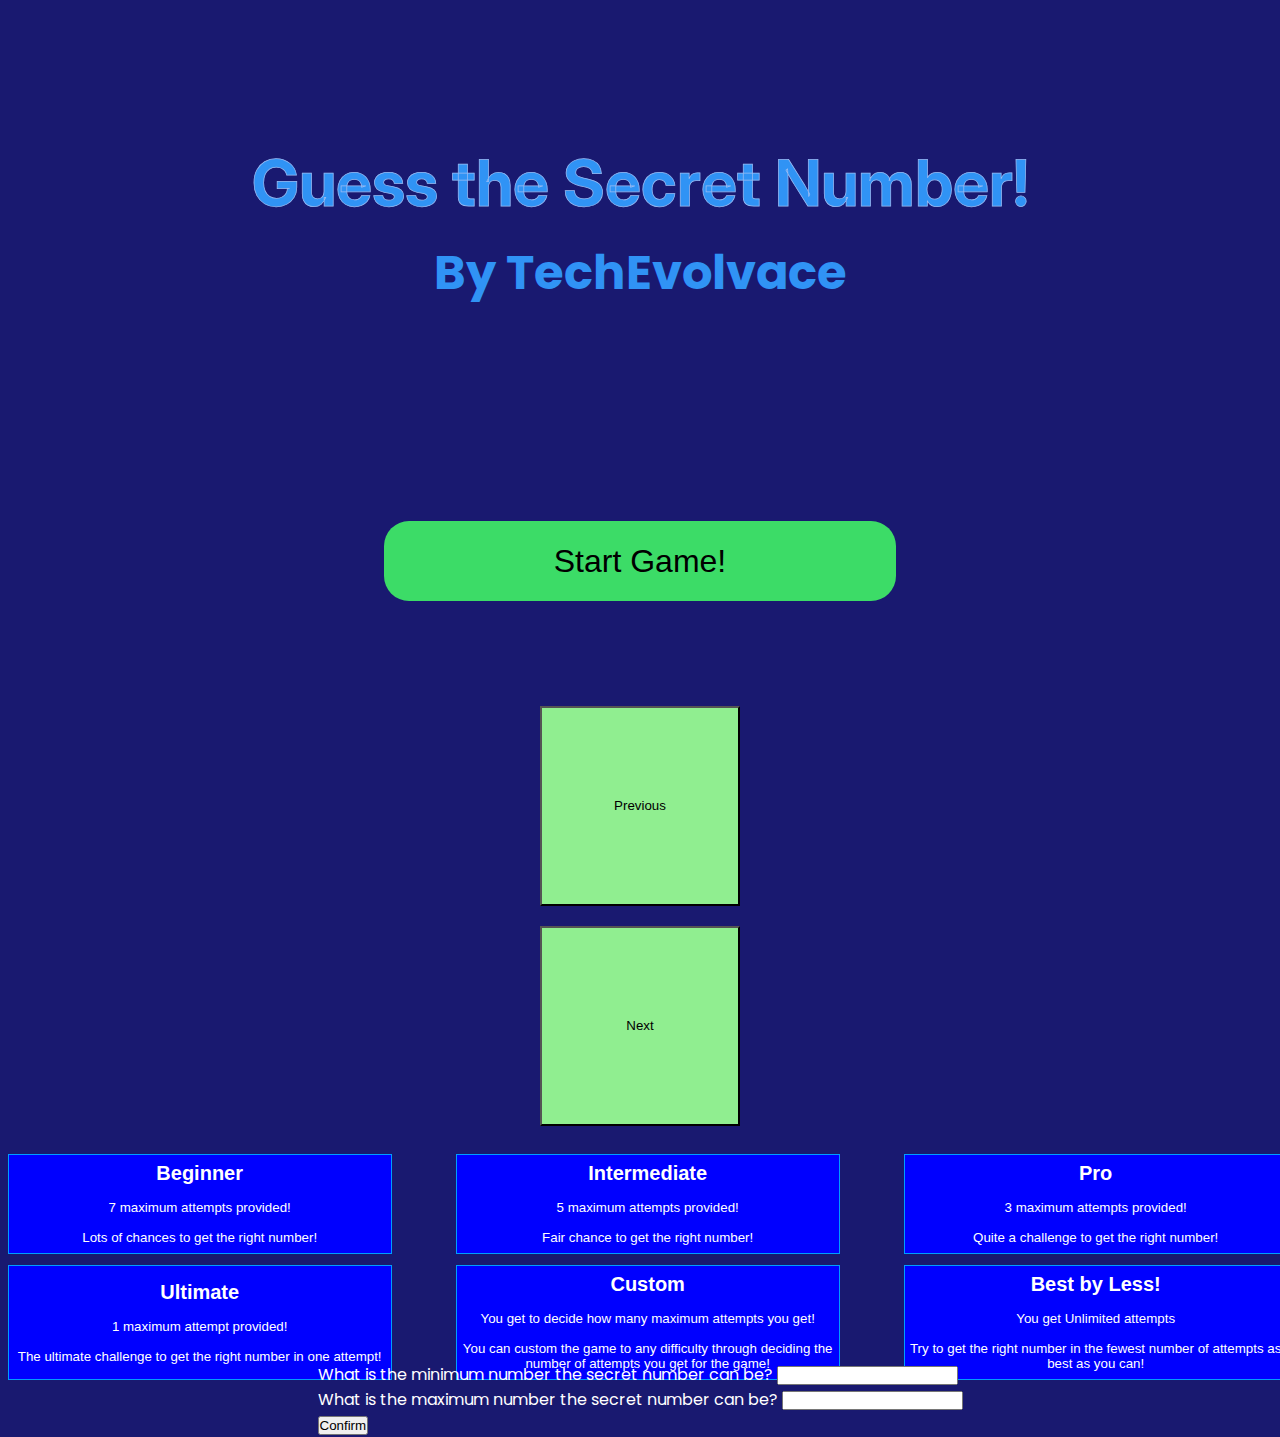
<file: index.html>
<!DOCTYPE html>
<html lang="en">
<head>
    <meta charset="UTF-8">
    <meta name="viewport" content="width=device-width, initial-scale=1.0">
    <title>Guess the Secret Number Game</title>
    <!-- Links the styles.css CSS file to this HTML file! -->
    <link rel="stylesheet" href="./styles.css">
</head>
<body>
    <!-- Design the Game Title -->
    <heading class="game-title-area">
        <h1 class="game-title"> Guess the Secret Number! </h1>
        <h2 class="game-author">By TechEvolvace</h2>
    </heading>

    <!-- Creating the buttons -->
    <aside class="title-settings">
        <button class="start-game-button">Start Game!</button>
    </aside>

    <aside>
        <button class="navigation-button">Previous</button>
        <button class="navigation-button">Next</button>
    </aside>
    
    <!-- Displaying the game modes -->
    <article class="select-game-modes">
        <button class="game-mode-button">
            <h2>Beginner</h2>
            <br>
            <p>7 maximum attempts provided!</p>
            <br>
            <p>Lots of chances to get the right number!</p>
        </button>
        <button class="game-mode-button">
            <h2>Intermediate</h2>
            <br>
            <p>5 maximum attempts provided!</p>
            <br>
            <p>Fair chance to get the right number!</p>
        </button>
        <button class="game-mode-button">
            <h2>Pro</h2>
            <br>
            <p>3 maximum attempts provided!</p>
            <br>
            <p>Quite a challenge to get the right number!</p>
        </button>
        <button class="game-mode-button">
            <h2>Ultimate</h2>
            <br>
            <p>1 maximum attempt provided!</p>
            <br>
            <p>The ultimate challenge to get the right number in one attempt!</p>
        </button>
        <button class="game-mode-button">
            <h2>Custom</h2>
            <br>
            <p>You get to decide how many maximum attempts you get!</p>
            <br>
            <p>You can custom the game to any difficulty through deciding the number of attempts you get for the game!</p>
        </button>
        <button class="game-mode-button">
            <h2>Best by Less!</h2>
            <br>
            <p>You get Unlimited attempts</p>
            <br>
            <p>Try to get the right number in the fewest number of attempts as best as you can!</p>
        </button>
    </article>

    <!-- Design area for prompt questions to ask for the player, intended to show after player picks any one of the available modes! -->
    <form>
        <!-- Asks the player for a minimum number the secret number can be -->
        <!-- Also need to check if the number entered here is LESS than the maximum number the plaeyr asks for -->
        <span class="prompt-area">
            <label>What is the minimum number the secret number can be?</label>
            <input type="text" id="possible-minimum"><br>
        <span>

        <!-- Asks the player for a maximum number the secret number can be -->
        <!-- Also need to check if the number entered here is GREATER than the minimum numbre the player asks for -->
        <span class="prompt-area">
            <label>What is the maximum number the secret number can be?</label>
            <input type="text" id="possible-maximum"><br>
        </span>
        
        <!-- This is the confirm button -->
        <button id="confirm-valid-ranges">Confirm</button>

        <p id="verify-range-message"></p>
    </form>

    <!-- Links the script.js Javascript file to this HTML file! -->
    <script src="./script.js"></script>
</body>
</html>
</file>
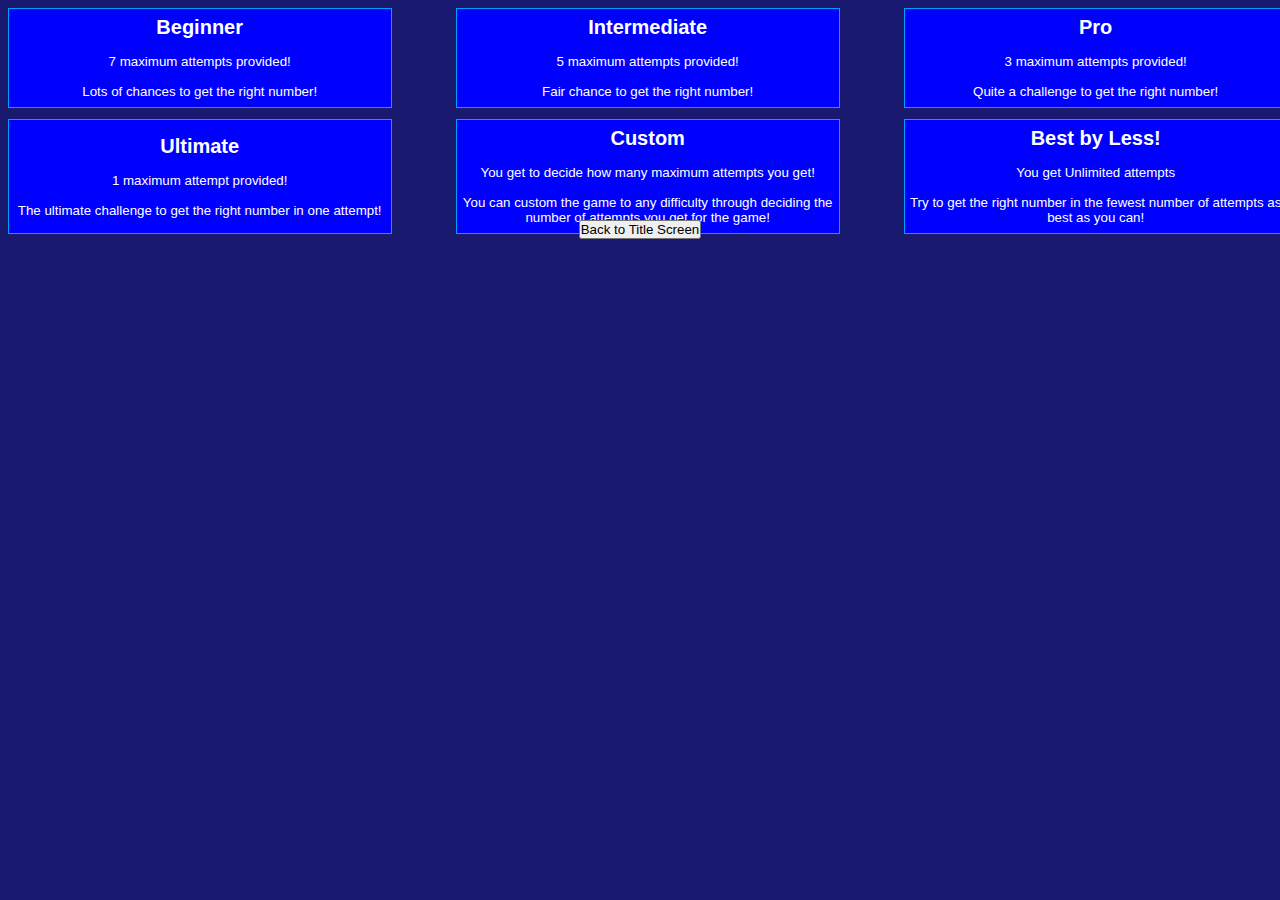
<file: Game Pages/gameModeSelect.html>
<!DOCTYPE html>
<html lang="en">
<head>
    <meta charset="UTF-8">
    <meta name="viewport" content="width=device-width, initial-scale=1.0">
    <title>Guess the Secret Number Game</title>
    <link rel="stylesheet" href="/Game Pages Styling/gameModeSelect.css">
</head>
<body>
    
    <!-- Displaying the game modes -->
    <article class="select-game-modes">
        <button class="game-mode-button">
            <h2>Beginner</h2>
            <br>
            <p>7 maximum attempts provided!</p>
            <br>
            <p>Lots of chances to get the right number!</p>
        </button>
        <button class="game-mode-button">
            <h2>Intermediate</h2>
            <br>
            <p>5 maximum attempts provided!</p>
            <br>
            <p>Fair chance to get the right number!</p>
        </button>
        <button class="game-mode-button">
            <h2>Pro</h2>
            <br>
            <p>3 maximum attempts provided!</p>
            <br>
            <p>Quite a challenge to get the right number!</p>
        </button>
        <button class="game-mode-button">
            <h2>Ultimate</h2>
            <br>
            <p>1 maximum attempt provided!</p>
            <br>
            <p>The ultimate challenge to get the right number in one attempt!</p>
        </button>
        <button class="game-mode-button">
            <h2>Custom</h2>
            <br>
            <p>You get to decide how many maximum attempts you get!</p>
            <br>
            <p>You can custom the game to any difficulty through deciding the number of attempts you get for the game!</p>
        </button>
        <button class="game-mode-button">
            <h2>Best by Less!</h2>
            <br>
            <p>You get Unlimited attempts</p>
            <br>
            <p>Try to get the right number in the fewest number of attempts as best as you can!</p>
        </button>
    </article>

    <nav>
        <button class="button"><a href="./index.html">Back to Title Screen</a></button>
    </nav>

    <script src="/script.js"></script>
</body>
</html>
</file>
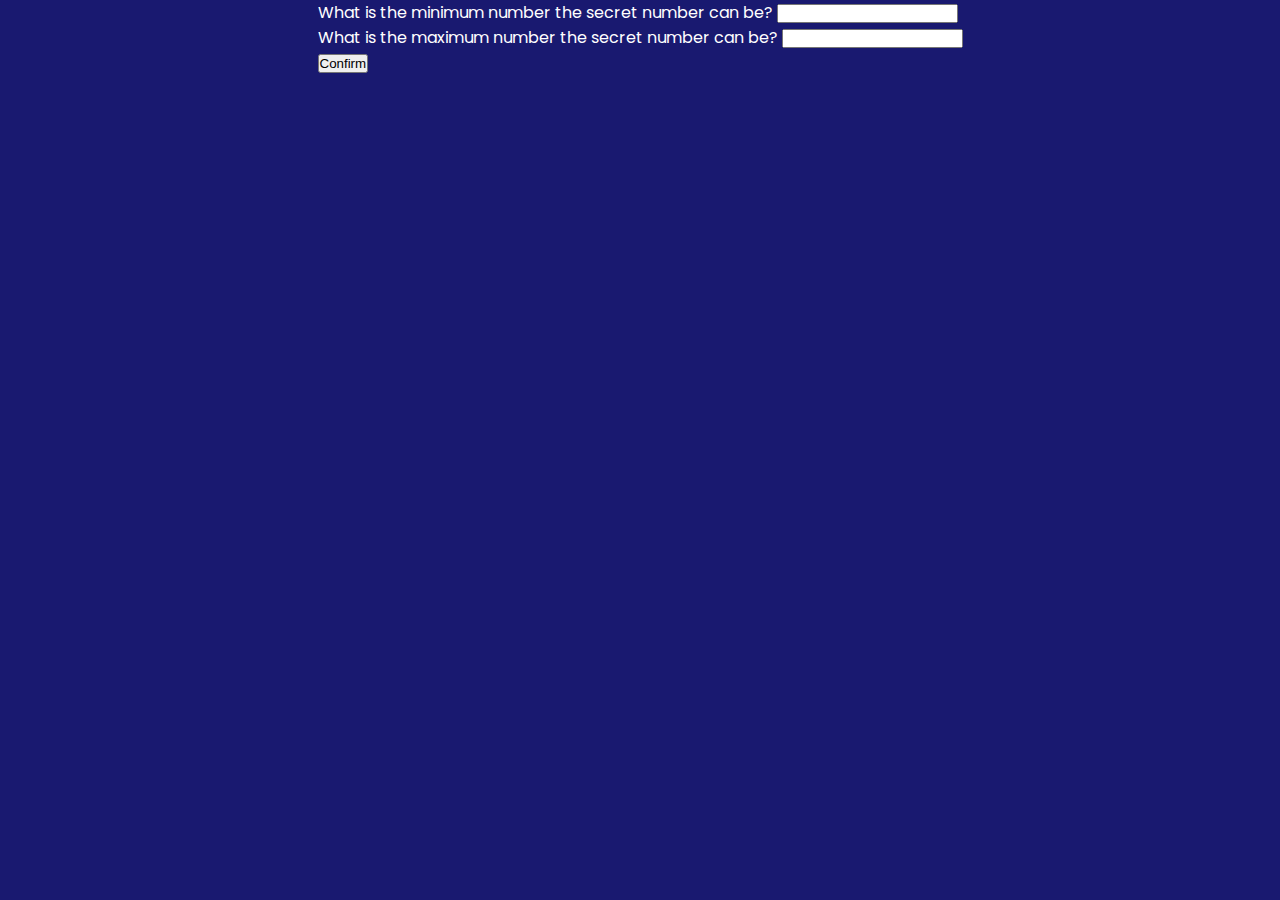
<file: Game Pages/secret-number-prompt.html>
<!DOCTYPE html>
<html lang="en">
<head>
    <meta charset="UTF-8">
    <meta name="viewport" content="width=device-width, initial-scale=1.0">
    <title>Guess the Secret Number Game</title>
    <link rel="stylesheet" href="/Game Pages Styling/secret-number-prompt.css">
</head>
<body>
    <!-- Design area for prompt questions to ask for the player, intended to show after player picks any one of the available modes! -->
    <form>
        <!-- Asks the player for a minimum number the secret number can be -->
        <!-- Also need to check if the number entered here is LESS than the maximum number the plaeyr asks for -->
        <span class="prompt-area">
            <label>What is the minimum number the secret number can be?</label>
            <input type="text" id="possible-minimum"><br>
        <span>

        <!-- Asks the player for a maximum number the secret number can be -->
        <!-- Also need to check if the number entered here is GREATER than the minimum numbre the player asks for -->
        <span class="prompt-area">
            <label>What is the maximum number the secret number can be?</label>
            <input type="text" id="possible-maximum"><br>
        </span>
        
        <!-- This is the confirm button -->
        <button id="confirm-valid-ranges">Confirm</button>

        <p id="verify-range-message"></p>
    </form>
</body>
</html>
</file>
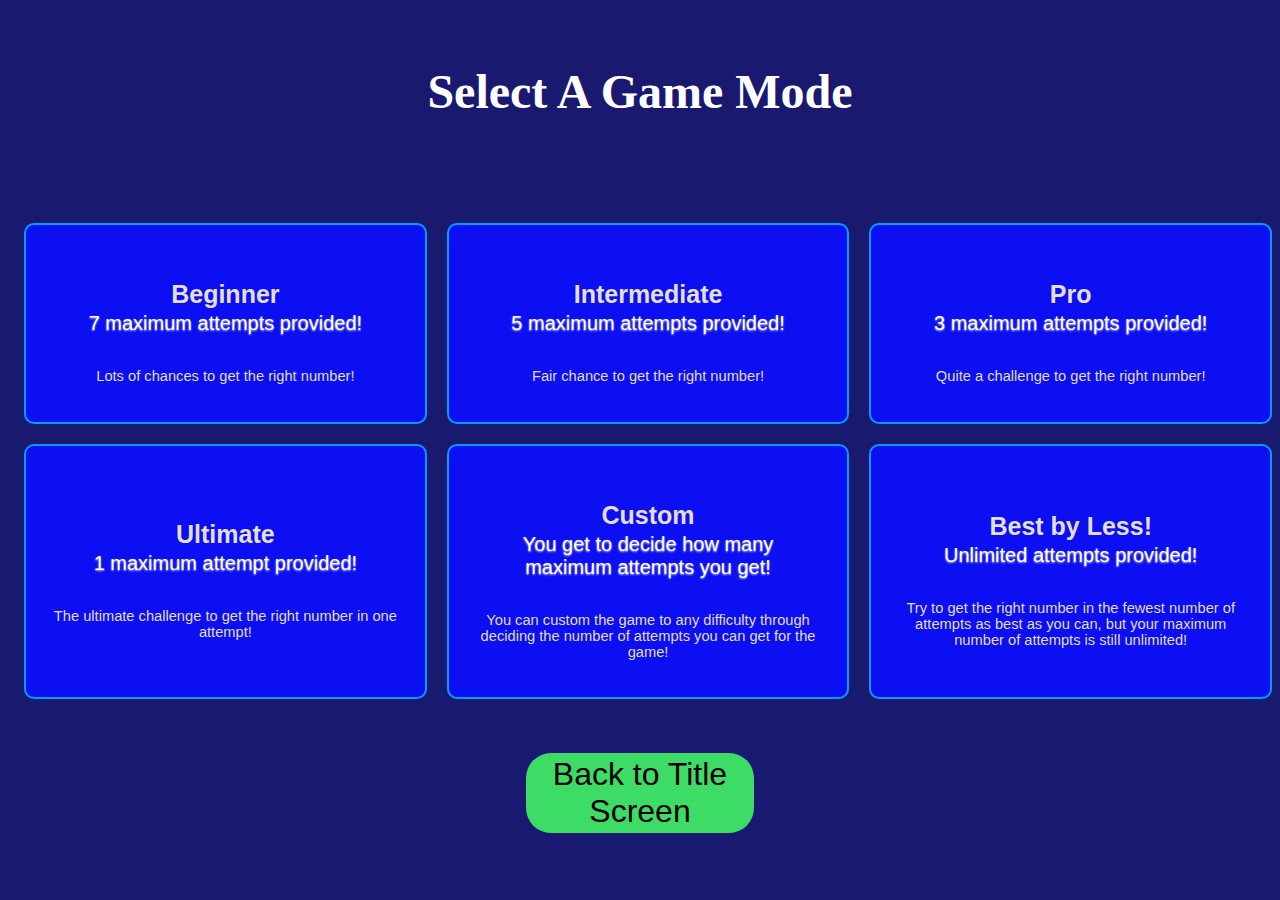
<file: Game Pages/select-game-mode.html>
<!DOCTYPE html>
<html lang="en">
<head>
    <meta charset="UTF-8">
    <meta name="viewport" content="width=device-width, initial-scale=1.0">
    <title>Guess the Secret Number Game</title>
    <link rel="stylesheet" href="/Game Pages Styling/select-game-mode.css">
</head>
<body>

    <header class="page-heading">
        <h1>Select A Game Mode</h1>
    </header>
    
    <!-- Displaying the game modes -->
    <main class="select-game-modes">
        <a href="/Game Pages/secret-number-prompt.html" id="game-mode-link">
            <button class="game-mode-button">
                <mode-header class="game-mode-header">
                    <mode-title class="game-mode-title">
                        <h2>Beginner</h2>
                    </mode-title>
                    <mode-details class="game-mode-max-attempts-details">
                        <p>7 maximum attempts provided!</p>
                    </mode-details>
                </mode-header>
                <mode-details class="game-mode-details">
                    <p>Lots of chances to get the right number!</p>
                </mode-details>
            </button>
        </a>

        <a href="/Game Pages/secret-number-prompt.html" id="game-mode-link">
            <button class="game-mode-button">
                <mode-header class="game-mode-header">
                    <mode-title class="game-mode-title">
                        <h2>Intermediate</h2>
                    </mode-title>
                    <mode-details class="game-mode-max-attempts-details">
                        <p>5 maximum attempts provided!</p>
                    </mode-details>
                </mode-header>
                <mode-details class="game-mode-details">
                    <p>Fair chance to get the right number!</p>
                </mode-details>
            </button>
        </a>

        <a href="/Game Pages/secret-number-prompt.html" id="game-mode-link">
            <button class="game-mode-button">
                <mode-header class="game-mode-header">
                    <mode-title class="game-mode-title">
                        <h2>Pro</h2>
                    </mode-title>
                    <mode-details class="game-mode-max-attempts-details">
                        <p>3 maximum attempts provided!</p>
                    </mode-details>
                </mode-header>
                <mode-details class="game-mode-details">
                    <p>Quite a challenge to get the right number!</p>
                </mode-details>
            </button>
        </a>

        <a href="/Game Pages/secret-number-prompt.html" id="game-mode-link">
            <button class="game-mode-button">
                <mode-header class="game-mode-header">
                    <mode-title class="game-mode-title">
                        <h2>Ultimate</h2>
                    </mode-title>
                    <mode-details class="game-mode-max-attempts-details">
                        <p>1 maximum attempt provided!</p>
                    </mode-details>
                </mode-header>
                <mode-details class="game-mode-details">
                    <p>The ultimate challenge to get the right number in one attempt!</p>
                </mode-details>
            </button>
        </a>

        <a href="/Game Pages/secret-number-prompt.html" id="game-mode-link">
            <button class="game-mode-button">
                <mode-header class="game-mode-header">
                    <mode-title class="game-mode-title">
                        <h2>Custom</h2>
                    </mode-title>
                    <mode-details class="game-mode-max-attempts-details">
                        <p>You get to decide how many maximum attempts you get!</p>
                    </mode-details>
                </mode-header>
                <mode-details class="game-mode-details">
                    <p>You can custom the game to any difficulty through deciding the number of attempts you can get for the game!</p>
                </mode-details>
            </button>
        </a>

        <a href="/Game Pages/secret-number-prompt.html" id="game-mode-link">
            <button class="game-mode-button">
                <mode-header class="game-mode-header">
                    <mode-title class="game-mode-title">
                        <h2>Best by Less!</h2>
                    </mode-title>
                    <mode-details class="game-mode-max-attempts-details">
                        <p>Unlimited attempts provided!</p>
                    </mode-details>
                </mode-header>
                <mode-details class="game-mode-details">
                    <p>
                        Try to get the right number in the fewest number of attempts as best as you can,
                        but your maximum number of attempts is still unlimited!
                    </p>
                </mode-details>
            </button>
        </a>

    </main>

    <nav class="navigation-bar">
        <a href="/Game Pages/index.html" id="previous-page-button"><button class="navigation-button">Back to Title Screen</button></a>
    </nav>
    
    <script src="/script.js"></script>
</body>
</html>
</file>
<file: styles.css>
/* New fonts: Inter and Poppins */
@import url('https://fonts.googleapis.com/css2?family=Inter:ital,opsz,wght@0,14..32,100..900;1,14..32,100..900&family=Poppins:ital,wght@0,100;0,200;0,300;0,400;0,500;0,600;0,700;0,800;0,900;1,100;1,200;1,300;1,400;1,500;1,600;1,700;1,800;1,900&display=swap');

*,
*::before,
*::after{
    padding: 0;
    margin: 0;
    box-sizing: border-box;
}

:root{
    --webpage-background-color: #191970;
    --webpage-content-color: #0b63f2;
    --webpage-title-color: rgb(48, 147, 245);
    --webpage-text-border-color: #98bbf4;
    --game-button-color: rgb(60, 220, 103);
    --game-button-hover-color: rgb(118, 231, 148);
}

/* Controls appearance of the entire webpage's body */
body{ 
    display: flex;
    flex-direction: column;
    justify-content: center; 
    align-items: center;
    overflow-x: hidden;
    background-color: var(--webpage-background-color);
    font-family: "Poppins", sans-serif; 
}

/* Game Title Area */
heading.game-title-area{
    display: flex;
    flex-direction: column;
    justify-content: center; 
    align-items: center;
    width: 100%; 
    height: 30%; 
    background-color: transparent;
    margin: 10%;
    color: var(--webpage-title-color);
}

/* Game Title Text */
heading.game-title-area > .game-title{ 
    font-family: "Inter", Arial;
    color: var(--webpage-title-color);
    padding: 1rem;
    font-size: 4em;
    -webkit-text-stroke: 0.75px var(--webpage-text-border-color);
    text-align: center;
}

/* Game Author Text */
heading.game-title-area > .game-author{
    font-size: 3em;
}

/* Settings Area in Title Screen */
body > aside.title-settings{
    display: grid;
    grid-template-columns: repeat(1fr, 1fr); 
    grid-template-rows: 2fr repeat(auto, 1fr);
    grid-template-areas: 
        ".start-game-button .start-game-button";
    width: 80%;
    margin: 5% 0%;
}


/* Start Game Button */
.start-game-button{
    width: 50%;
    justify-self: center;
    background-color: var(--game-button-color);
    height: 5rem;
    font-size: 2rem;
    margin: 2% 0%;
    border-radius: 25px;
    border: transparent;
}

.start-game-button:hover{
    background-color: var(--game-button-hover-color);
}


/* Rest of the elements */

/* Navigation button (Previous and Next buttons)*/
.navigation-button{
    display: block;
    width: 200px;
    height: 200px; 
    margin: 20px;
    background-color: lightgreen;
}

.navigation-button:hover{
    background-color: goldenrod;
}

.select-game-modes{
    display: grid;
    grid-template-columns: 1fr 1fr 1fr; 
    grid-gap: 5% 5%;
}

.game-mode-button{
    display: relative;
    background-color: blue; 
    color: white;
    width: 100%;
    height: 100%;
    margin: 2%; 
    border: 1px solid rgb(0, 157, 255);
}

.game-mode-button:hover{
    transform: scale(1.25);
    background-color: lightblue;
    color: black;
}

/* Confirm button */
.confirm-button{
    display: block;
    width: 250px;
    height: 200px; 
    background-color: lightgreen;
}



.prompt-area{
    display: relative;
    color: white; 
}
</file>
<file: Game Pages Styling/gameModeSelect.css>
@import url('https://fonts.googleapis.com/css2?family=Inter:ital,opsz,wght@0,14..32,100..900;1,14..32,100..900&family=Poppins:ital,wght@0,100;0,200;0,300;0,400;0,500;0,600;0,700;0,800;0,900;1,100;1,200;1,300;1,400;1,500;1,600;1,700;1,800;1,900&display=swap');

*,
*::before,
*::after{
    padding: 0;
    margin: 0;
    box-sizing: border-box;
}

:root{
    --webpage-background-color: #191970;
    --webpage-content-color: #0b63f2;
    --webpage-title-color: rgb(48, 147, 245);
    --webpage-text-border-color: #98bbf4;
    --game-button-color: rgb(60, 220, 103);
    --game-button-hover-color: rgb(118, 231, 148);
}

/* Controls appearance of the entire webpage's body */
body{ 
    display: flex;
    flex-direction: column;
    justify-content: center; 
    align-items: center;
    overflow-x: hidden;
    background-color: var(--webpage-background-color);
    font-family: "Poppins", sans-serif; 
}

/* Design the hyperlink or URL responsible for pages navigation! */
a{
    /* Removes the underscore for all hyperlinks URLS */
    text-decoration: none;
    color: black;
}

/* Navigation button (Previous and Next buttons)*/
.navigation-button{
    display: block;
    width: 200px;
    height: 200px; 
    margin: 20px;
    background-color: lightgreen;
}

.navigation-button:hover{
    background-color: goldenrod;
}

.select-game-modes{
    display: grid;
    grid-template-columns: 1fr 1fr 1fr; 
    grid-gap: 5% 5%;
}

.game-mode-button{
    display: relative;
    background-color: blue; 
    color: white;
    width: 100%;
    height: 100%;
    margin: 2%; 
    border: 1px solid rgb(0, 157, 255);
}

.game-mode-button:hover{
    transform: scale(1.25);
    background-color: lightblue;
    color: black;
}
</file>
<file: Game Pages Styling/secret-number-prompt.css>
@import url('https://fonts.googleapis.com/css2?family=Inter:ital,opsz,wght@0,14..32,100..900;1,14..32,100..900&family=Poppins:ital,wght@0,100;0,200;0,300;0,400;0,500;0,600;0,700;0,800;0,900;1,100;1,200;1,300;1,400;1,500;1,600;1,700;1,800;1,900&display=swap');

*,
*::before,
*::after{
    padding: 0;
    margin: 0;
    box-sizing: border-box;
}

:root{
    --webpage-background-color: #191970;
    --webpage-content-color: #0b63f2;
    --webpage-title-color: rgb(48, 147, 245);
    --webpage-text-border-color: #98bbf4;
    --game-button-color: rgb(60, 220, 103);
    --game-button-hover-color: rgb(118, 231, 148);
}

/* Controls appearance of the entire webpage's body */
body{ 
    display: flex;
    flex-direction: column;
    justify-content: center; 
    align-items: center;
    overflow-x: hidden;
    background-color: var(--webpage-background-color);
    font-family: "Poppins", sans-serif; 
}

/* Design the hyperlink or URL responsible for pages navigation! */
a{
    /* Removes the underscore for all hyperlinks URLS */
    text-decoration: none;
    color: black;
}

/* Navigation button (Previous and Next buttons)*/
.navigation-button{
    display: block;
    width: 200px;
    height: 200px; 
    margin: 20px;
    background-color: lightgreen;
}

.navigation-button:hover{
    background-color: goldenrod;
}

/* Confirm button */
.confirm-button{
    display: block;
    width: 250px;
    height: 200px; 
    background-color: lightgreen;
}

.prompt-area{
    display: relative;
    color: white; 
}
</file>
<file: Game Pages Styling/select-game-mode.css>
/* Imported the new fonts: Inter and Poppins */
@import url('https://fonts.googleapis.com/css2?family=Inter:ital,opsz,wght@0,14..32,100..900;1,14..32,100..900&family=Poppins:ital,wght@0,100;0,200;0,300;0,400;0,500;0,600;0,700;0,800;0,900;1,100;1,200;1,300;1,400;1,500;1,600;1,700;1,800;1,900&display=swap');

*,
*::before,
*::after{
    padding: 0;
    margin: 0;
    box-sizing: border-box;
}

/* CSS variables to specify a specific color scheme*/
:root{
    --webpage-background-color: #191970;
    --webpage-content-color: #0b63f2;
    --webpage-title-color: rgb(48, 147, 245);
    --webpage-text-border-color: #98bbf4;
    --game-button-color: rgb(60, 220, 103);
    --game-button-hover-color: rgb(118, 231, 148);

    --webpage-background-color: #191970;
    --game-mode-button-color: #0b0ff2; 
    --game-mode-button-color-hover: #0b63f2;
    --sky-blue-color: rgb(0, 157, 255);
    --game-mode-shadow-color: rgb(7, 28, 212);
}

/* Controls appearance of the entire webpage's body */
body{ 
    display: flex;
    flex-direction: column;
    justify-content: center; 
    align-items: center;
    overflow-x: hidden;
    background-color: var(--webpage-background-color);
    font-family: 'Poppins'; 
}

/* Design area to contain the Select Game Mode page's title*/
header.page-heading{
    font-family: 'Inter 900';
    font-size: 150%;
    color: white;
    padding: 1% 2%;
    margin: 4% 0px;
}

/* Design the hyperlink or URL responsible for pages navigation! */
a{
    /* Removes the underscore for all hyperlinks URLS */
    text-decoration: none;
    color: black;
}

/* Area containing the 6 game mode buttons */
main.select-game-modes{
    display: grid;
    grid-template-columns: 1fr 1fr 1fr; 
    grid-gap: 20px 20px;
    padding: 2rem 1rem;
    height: 60vh;
}

/* Game Mode Button */
main.select-game-modes > a > button.game-mode-button{
    display: block;
    background-color: var(--game-mode-button-color); 
    color: white;
    width: 100%;
    height: 100%;
    margin: 2%; 
    border: 2px solid var(--sky-blue-color);
    padding: 20px;
    border-radius: 10px;
}

/* Hover effect for the game mode button */
main.select-game-modes > a > button.game-mode-button:hover{
    background-color: var(--game-mode-button-color-hover);
}

/* Designing the text inside the game mode buttons */
.game-mode-header{
    padding: 5%;
    display: flex;
    flex-direction: column;
    justify-content: center;
    align-items: center;
}

.game-mode-title{
    font-size: 125%;
    color: rgb(227, 223, 216);
}

.game-mode-max-attempts-details{
    padding-top: 3px;
    padding-bottom: 15px;
    font-size: 150%;
    text-shadow: 0px 0.5px 2px rgba(245, 245, 245, 0.758);
}

.game-mode-details{
    font-size: 110%;
    color: rgb(225, 221, 213);
}

/* Area containing the Back to Title Screen button */
nav > a#previous-page-button{
    display: flex;
    justify-content: center;
}

/* Navigation button in the navbar */
nav > a > button.navigation-button{
    width: 80%;
    justify-self: center;
    background-color: var(--game-button-color);
    height: 5rem;
    font-size: 2rem;
    margin: 30px 0%;
    border-radius: 25px;
    border: transparent;
    cursor: pointer;
}

/* Hover effect for the navigation button in the navbar*/
nav > a > button.navigation-button:hover{
    background-color: var(--game-button-hover-color);
}
</file>
